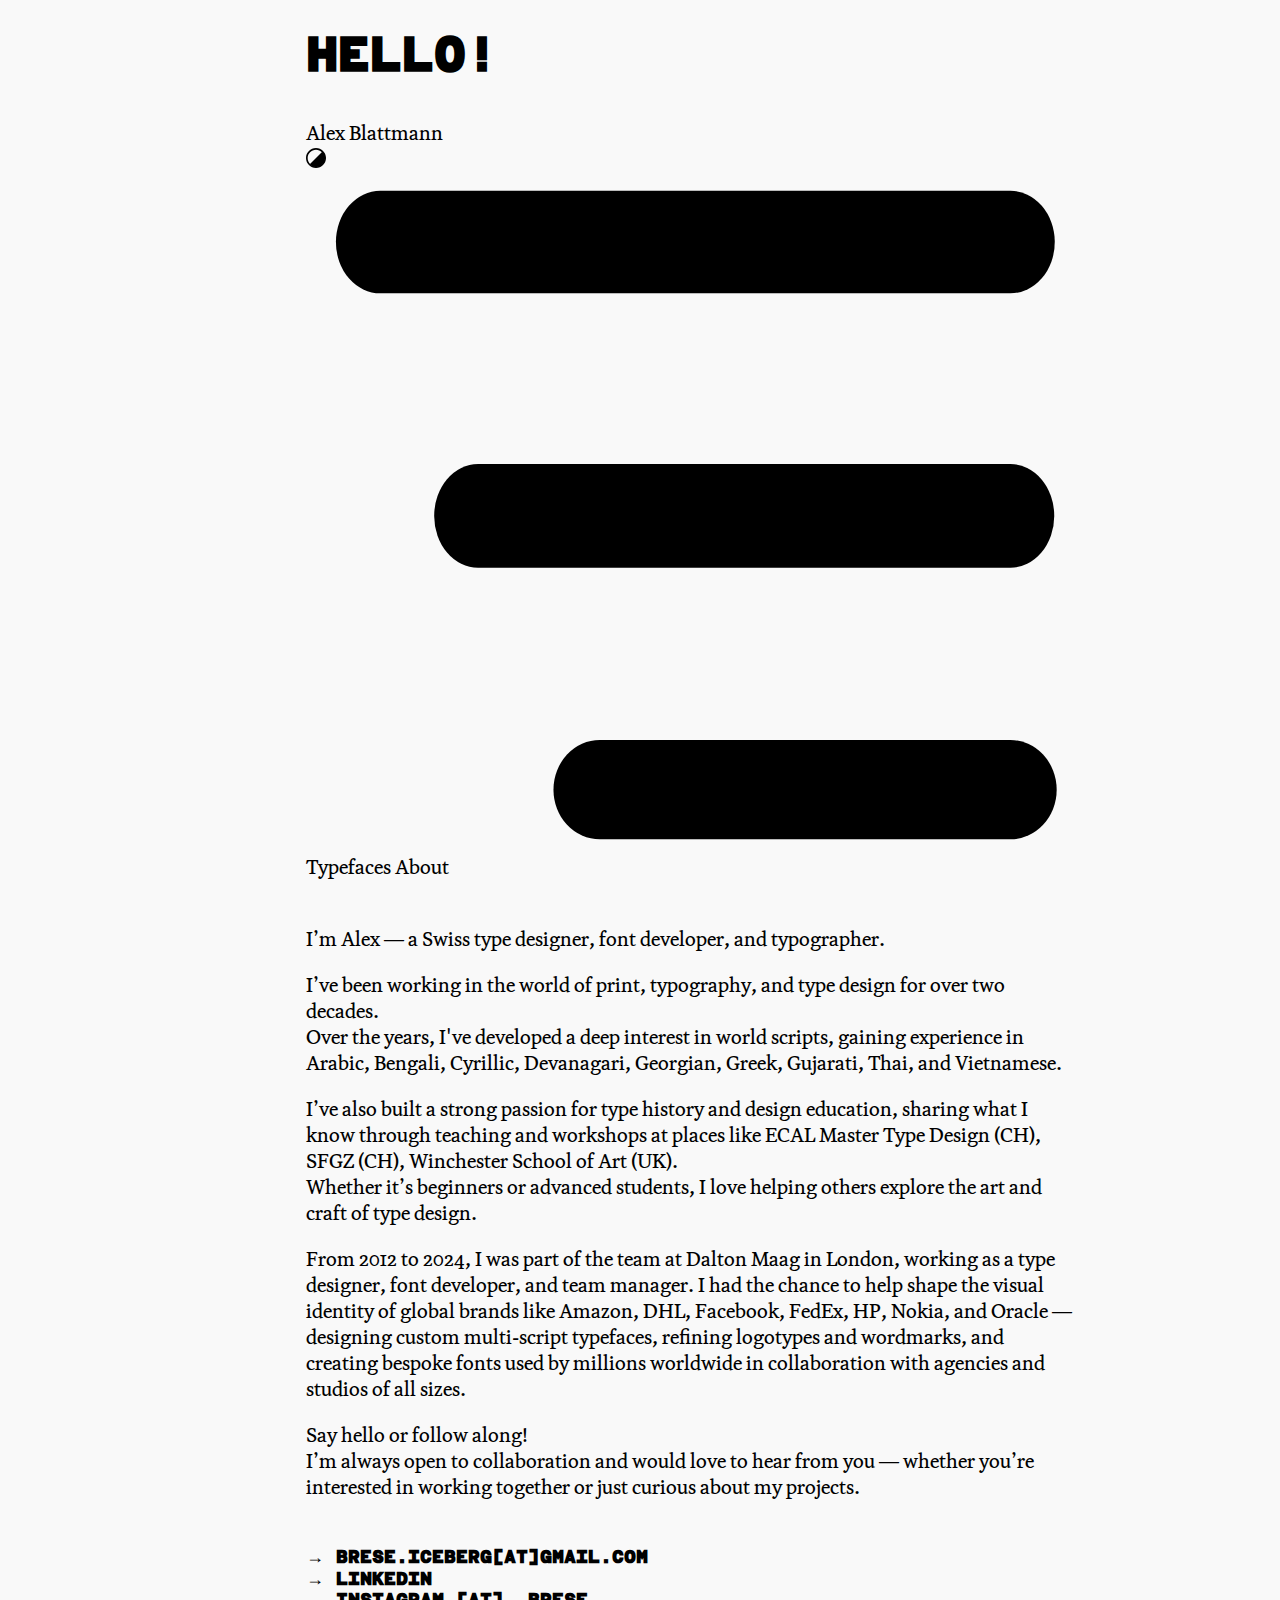
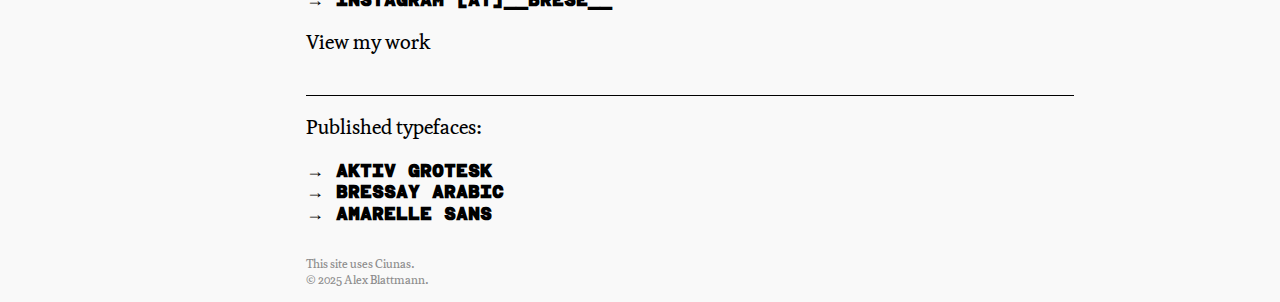
<file: about.html>
<!DOCTYPE html>
<html lang="en">
<head>
  <meta charset="UTF-8">
  <meta name="viewport" content="width=device-width, initial-scale=1.0">
  <meta name="robots" content="noindex">
  <title>Alex Blattmann</title>
  <link rel="icon" href="assets/icon.png">
  <link rel="stylesheet" href="style.css">
</head>
<body>
  <header>
    <h1>Hello!</h1>
  </header>

  <div class="floating-header" id="floatingHeader">
    <a href="index.html" class="site-name">Alex Blattmann</a>
  
    <div class="header-icons">
      <img src="assets/DarkMode_Icon_Off.svg" id="darkModeToggle"
           style="width: 20px; height: 20px; cursor: pointer;" />
    
      <!-- New wrapper for icon + dropdown -->
      <div class="menu-container">
        <img src="assets/menu32x32_DarkMode_Off.svg"
             class="hamburger-icon"
             id="menuToggle"
             onclick="toggleMenu()" />
        <div class="hamburger-menu" id="menu">
          <a href="index.html">Typefaces</a>
          <a href="about.html">About</a>
        </div>
      </div>
    </div>
  </div>

  <main>
    <br>
    <p>I’m Alex — a Swiss type designer, font developer, and typographer.</p>
    
    <p>
      I’ve been working in the world of print, typography, and type design for over two decades.
      <br>Over the years, I've developed a deep interest in world scripts, gaining experience in Arabic, Bengali, Cyrillic, Devanagari, Georgian, Greek, Gujarati, Thai, and Vietnamese.
    </p>
      I’ve also built a strong passion for type history and design education, sharing what I know through teaching and workshops at places like
      <a href="https://ecal.ch/en/courses-and-research/master/type-design/" target="_blank">ECAL Master Type Design (CH)</a>, 
      <a href="https://sfgz.ch/" target="_blank">SFGZ (CH)</a>, 
      <a href="https://www.southampton.ac.uk/courses/graphic-communication-degree-ba" target="_blank">Winchester School of Art (UK)</a>. 
      <br>Whether it’s beginners or advanced students, I love helping others explore the art and craft of type design.
    </p>
    <p class="onum">
      From 2012 to 2024, I was part of the team at Dalton Maag in London, working as a type designer, font developer, and team manager. I had the chance to help shape the visual identity of global brands like Amazon, 
      <a href="https://www.daltonmaag.com/portfolio/custom-fonts/dhl-delivery.html" target="_blank">DHL</a>, Facebook, FedEx, HP, 
      <a href="https://www.nokia.com/" target="_blank">Nokia</a>, and Oracle — designing custom multi-script typefaces, refining logotypes and wordmarks, and creating bespoke fonts used by millions worldwide in collaboration with agencies and studios of all sizes.
    </p>
    <p>
      Say hello or follow along! <br />
      I’m always open to collaboration and would love to hear from you — whether you’re interested in working together or just curious about my projects.
    </p>
  <br>

    <div class="typeface-links">
      <h2><a href="mailto:brese.iceberg@gmail.com">→ brese.iceberg[at]gmail.com</a></h2>
      <h2><a href="https://www.linkedin.com/in/alex-blattmann-6b3428152/" target="_blank">→ LinkedIn</a></h2>
      <h2><a href="https://www.instagram.com/__brese__/" target="_blank">→ Instagram [at]__brese__</a></h2>
    </div>
  
    <div style="height: 18px;"></div>
    <div class="typefaces-section">
      <a href="index.html" class="typefaces-button">View my work</a>
    </div>

    <div style="height: 18px;"></div>
    <hr class="section-divider" />

    <p>Published typefaces:</p>
    <div class="typeface-links">
      <h2><a href="https://www.daltonmaag.com/font-library/aktiv-grotesk.html" target="_blank">→ Aktiv Grotesk</a></h2>
      <h2><a href="https://www.daltonmaag.com/font-library/bressay.html" target="_blank">→ Bressay Arabic</a></h2>
      <h2><a href="https://www.daltonmaag.com/font-library/amarelle-sans.html" target="_blank">→ Amarelle Sans</a></h2>
    </div>
  </main>

  <div style="height: 20px;"></div>

  <footer>
    <p class="onum" style="color:#8c8c8c; font-size:12px;">
      This site uses Ciunas.<br>
      © 2025 Alex Blattmann.
    </p>
   </footer>

  <script>
    function toggleMenu() {
      document.getElementById('menu').classList.toggle('show');
    }
  </script>
  <script>
    let lastScrollY = window.scrollY;
    const header = document.getElementById('floatingHeader');
  
    window.addEventListener('scroll', () => {
      if (window.scrollY > lastScrollY) {
        // Scrolling down
        header.classList.add('hide');
      } else {
        // Scrolling up
        header.classList.remove('hide');
      }
      lastScrollY = window.scrollY;
    });
  </script>  
  <script>
    const darkToggle = document.getElementById('darkModeToggle');
    const menuIcon = document.getElementById('menuToggle');
    const prefersDark = window.matchMedia('(prefers-color-scheme: dark)').matches;
    const savedTheme = localStorage.getItem('theme');
  
    function applyTheme(theme) {
      const isDark = theme === 'dark';
      document.body.classList.toggle('dark-mode', isDark);
      darkToggle.src = isDark ? 'assets/DarkMode_Icon_On.svg' : 'assets/DarkMode_Icon_Off.svg';
      menuIcon.src = isDark ? 'assets/menu32x32_DarkMode_On.svg' : 'assets/menu32x32_DarkMode_Off.svg';
    }
  
    const initialTheme = savedTheme || (prefersDark ? 'dark' : 'light');
    applyTheme(initialTheme);
  
    darkToggle.addEventListener('click', () => {
      const newTheme = document.body.classList.contains('dark-mode') ? 'light' : 'dark';
      applyTheme(newTheme);
      localStorage.setItem('theme', newTheme);
    });
  </script>
</body>
</html>
</file>
<file: style.css>
@font-face {
  font-family: 'MonoBlock';
  src: url('fonts/MonoBlock-Regular.woff2') format('woff2');
  font-weight: normal;
  font-style: normal;
}

@font-face {
  font-family: 'Quince AI';
  src: url('fonts/QuinceAI-Regular.woff2') format('woff2');
  font-weight: normal;
  font-style: normal;
}

@font-face {
  font-family: 'BPMMono';
  src: url('fonts/BPMMono_Web_Rg.woff2') format('woff2');
  font-weight: normal;
  font-style: normal;
}

@font-face {
  font-family: 'Flock';
  src: url('fonts/Flock-Regular.woff2') format('woff2');
  font-weight: normal;
  font-style: normal;
}

@font-face {
  font-family: 'Netrin';
  src: url('fonts/Netrin-UltracondensedBold.woff2') format('woff2');
  font-weight: normal;
  font-style: normal;
}

body {
  font-family: 'Quince AI', 'Times New Roman', Times, serif;
  font-size: 20px;
  line-height: 1.3;
  color: #000000;
  background-color: #f9f9f9;
  margin: 0 auto; /* Center body content horizontally */
  padding: 0 0 0 100px;
  width: 60vw;
  max-width: 1080px; /* Default for larger screens */
  text-align: left;
  margin-left: auto; /* Aligns to the left edge */
  margin-right: auto; /* Centers the content horizontally without forcing centering */
}

header h1 {
  font-family: 'MonoBlock', Arial, Helvetica, sans-serif;
  font-size: 48px;
  line-height: 1.2;
  text-align: left;
}

.typeface-links header h2, main h2 {
  font-family: 'MonoBlock', Arial, Helvetica, sans-serif;
  font-size: 18px;
  line-height: 1.2;
  text-align: left;
  color: #000000;
  margin: 0; /* Removes extra space above and below h2 */
  padding: 0; /* Removes inner padding */
}

strong {
  font-family: 'MonoBlock', Arial, Helvetica, sans-serif;
  font-size: 16px;
  line-height: 1.2;
}

/* Apply oldstyle figures */
.onum {
  font-feature-settings: 'onum' 1;
  font-variant-numeric: oldstyle-nums;
}

/* Link Styling */
a {
  text-decoration: none;
  color: inherit;
  transition: color 0.3s ease-in-out;
}

a:hover {
  color: #098ba8; /* Example hover color */
}

/* Responsive Design */
@media (max-width: 768px) {
  body {
    width: 85vw; /* Increase width for smaller screens */
    padding: 12px; /* Adjust padding for mobile devices */
    text-align: left; /* Maintain left alignment */
    margin-left: auto; /* Aligns to the left edge */
    margin-right: auto; /* Centers the content horizontally without forcing centering */
  }
  
  header h1 {
    font-size: 36px; /* Reduce header size for smaller screens */
    text-align: left;
  }
}

/* Work Section */
.work-section {
  margin-bottom: 32px;
  text-align: left;
}

.work-section h2 {
  font-family: 'MonoBlock', Arial, Helvetica, sans-serif;
  font-size: 24px;
  margin-bottom: 0 auto;
}

.work-section p {
  font-size: 20px;
  line-height: 1.3;
  margin-bottom: 20px; /* Center body content horizontally */
}

/* Rounded Button for Work Page Link */
.work-button {
  display: inline-block;
  font-family: 'MonoBlock', Arial, Helvetica, sans-serif;
  font-size: 18px;
  color: #000000;
  border-color: #000000;
  border-style: solid;
  border-width: thin 1px;
  text-decoration: none;
  padding: 8px 8px 4px 8px;
  transition: color 0.3s ease-in-out;
}

.work-button:hover {
  color: #076e88;
}

.section-divider {
  border: none; /* Removes default browser styling */
  border-top: 1px solid #000; /* Sets the thickness and color of the line */
  margin: 20px 0; /* Adds spacing above and below the line */
  width: 100%; /* Ensures the line spans the full width of its container */
}

/* Header Container for Layout */
.header-container {
  display: flex;
  justify-content: space-between;
  align-items: center;
  margin-bottom: 20px;
}

/* About Button Styling */
.about-button {
  display: inline-block;
  font-family: 'MonoBlock', Arial, Helvetica, sans-serif;
  font-size: 18px;
  color: #000000;
  border-color: #000000;
  border-style: solid;
  border-width: thin 1px;
  text-decoration: none;
  padding: 8px 8px 4px 8px;
  transition: color 0.3s ease-in-out;
}

.about-button:hover {
  color: #076e88;
}

 /* Editable Container */
.editable-container {
  display: flex;
  flex-direction: column;
  resize: flex;
  gap: 10px;
}

.editable-box {
  height: scrollHeight;
  min-height: 120px;
  line-height: 1.2;
  overflow-y: auto;
  width: 100%;
  direction: ltr;
  text-align: left;
  font-family: 'Quince AI', sans-serif; /* Default font */
  font-size: 48px; /* Default font size */
  resize: flex;
  outline: none;
}

.slider-container {
  display: flex;
  align-items: center;
  margin-bottom: 10px;
}

.font-buttons-container {
  display: flex;
  align-items: center;
  gap: 12px;
  margin-bottom: 10px;
  flex-wrap: wrap;
}

.slider {
  -webkit-appearance: none; /* Removes default styling on Webkit browsers */
  -moz-appearance: none;
  width: 150px;
  height: 1px;
  background: #000000; /* Background track color */
  accent-color: #000000;
  border-radius: 3px; /* Smooth edges */
  outline: none;
  cursor: pointer;
}

.slider::-webkit-slider-thumb {
-webkit-appearance: none; /* Removes default styling on Webkit browsers */
-moz-appearance: none;
width: 10px;
height: 10px;
background: #000000; /* Background track color */
accent-color: #000000;
cursor: pointer;
}

.font-button {
  display: inline-block;
  font-family: 'MonoBlock', sans-serif;
  font-size: 18px;
  color: inherit;
  background-color: #ffffff;
  border-color: #000000;
  border-style: solid;
  border-width: thin 1px;
  text-decoration: none;
  padding: 8px 8px 4px 8px;
  cursor: pointer;
  transition: color 0.3s ease-in-out;
}

.font-button:hover {
  color: #076e88;
}

 /* Audio Player */
audio {
  width: 100%; /* Ensures the player is responsive */
  max-width: 300px; /* Set a maximum width */
  font-family: 'MonoBlock'; /* Your desired font */
  font-size: 14px; /* Adjust the font size */
  color: #000; /* Text color for player labels */
  background-color: #f9f9f9; /* Background color of the player */
  outline: none; /* Remove default focus outline */
}

/* Style audio player buttons */
audio::-webkit-media-controls-panel {
  background-color: #f9f9f9; /* Background for the controls */
  font-family: 'MonoBlock'; /* Custom font */
  font-size: 14px; /* Control font size */
  color: #000; /* Control text color */
  border-radius: 0; /* Optional rounded corners */
}

audio::-webkit-media-controls-play-button,
audio::-webkit-media-controls-pause-button,
audio::-webkit-media-controls-mute-button {
  color: #fff; /* Button text color */
  border-radius: 30%; /* Circular buttons */
}

audio::-webkit-media-controls-timeline {
  height: 2px; /* Timeline height */
  border-radius: 0;
  font-family: 'MonoBlock'; /* Your desired font */
}

/* Hide the playback speed control button */
audio::-webkit-media-controls-playback-rate {
    display: none !important;
    font-family: 'MonoBlock'; /* Your desired font */
  }
</file>
